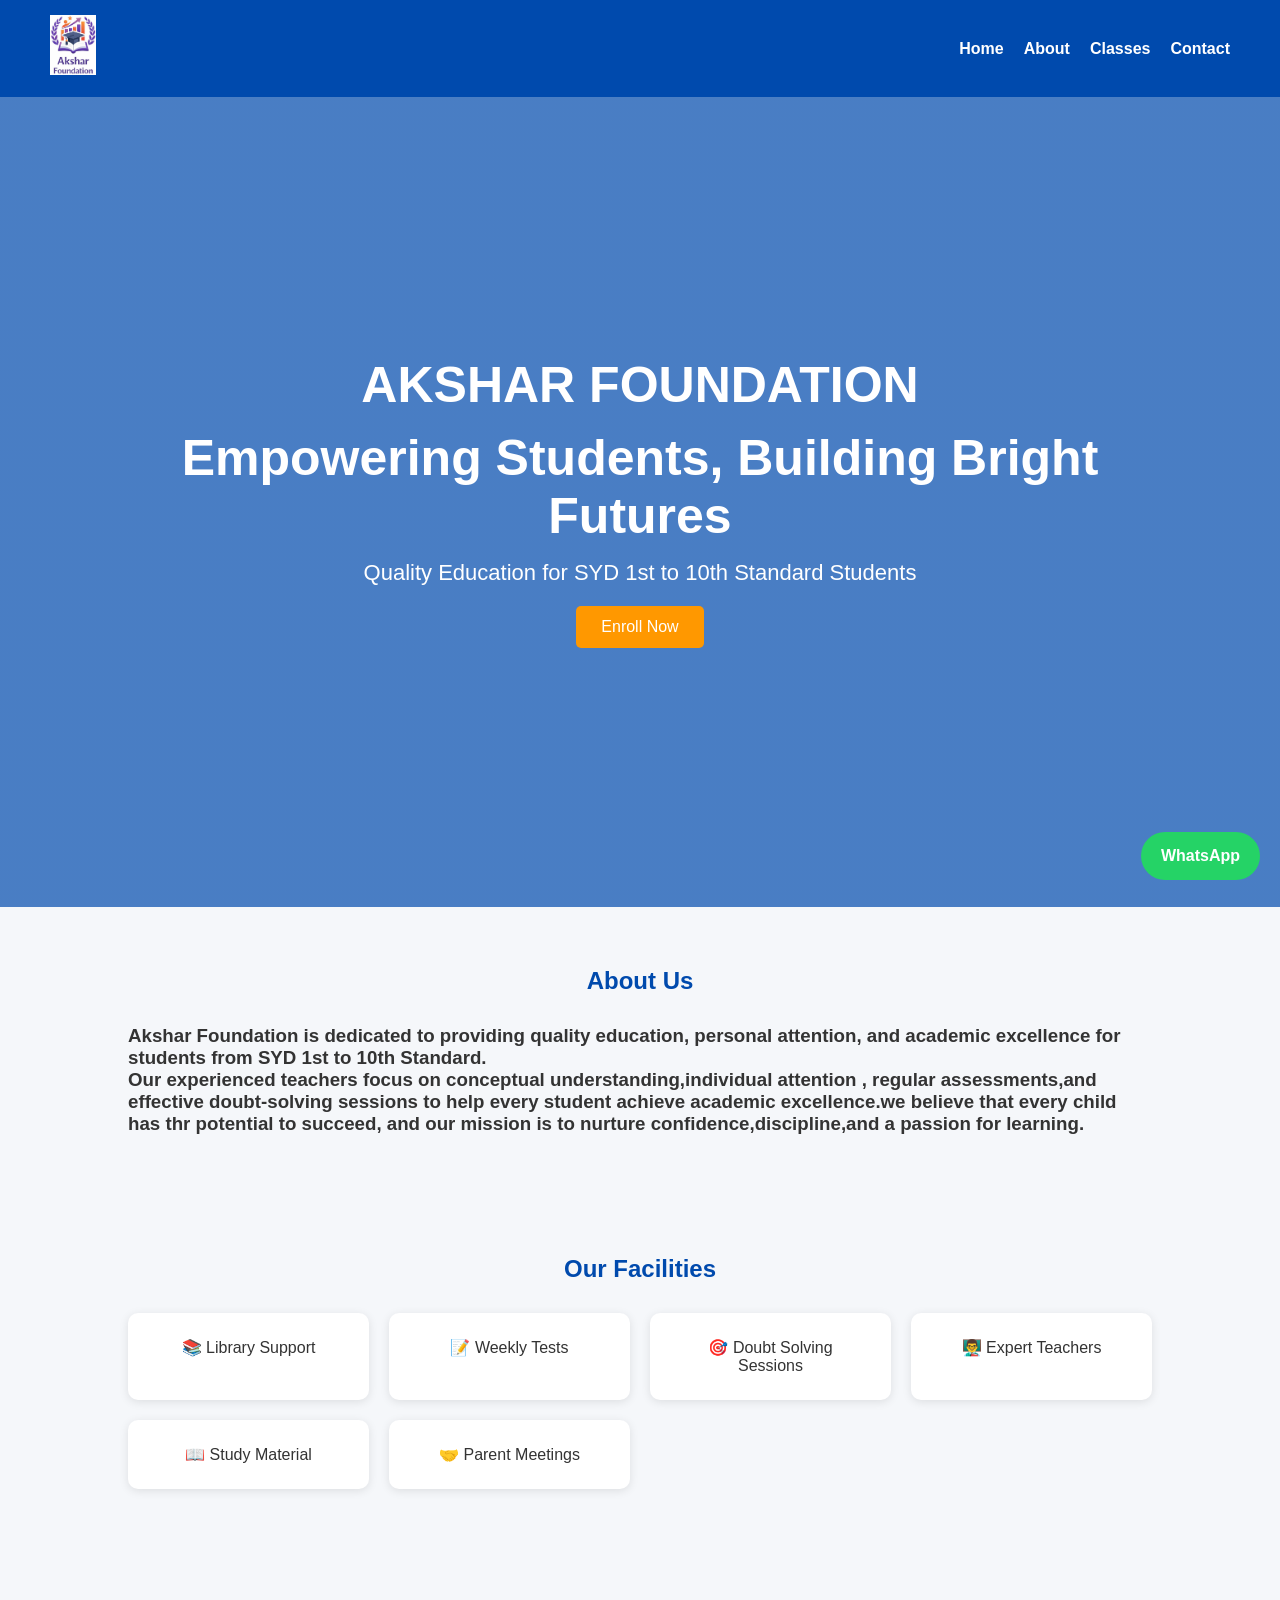
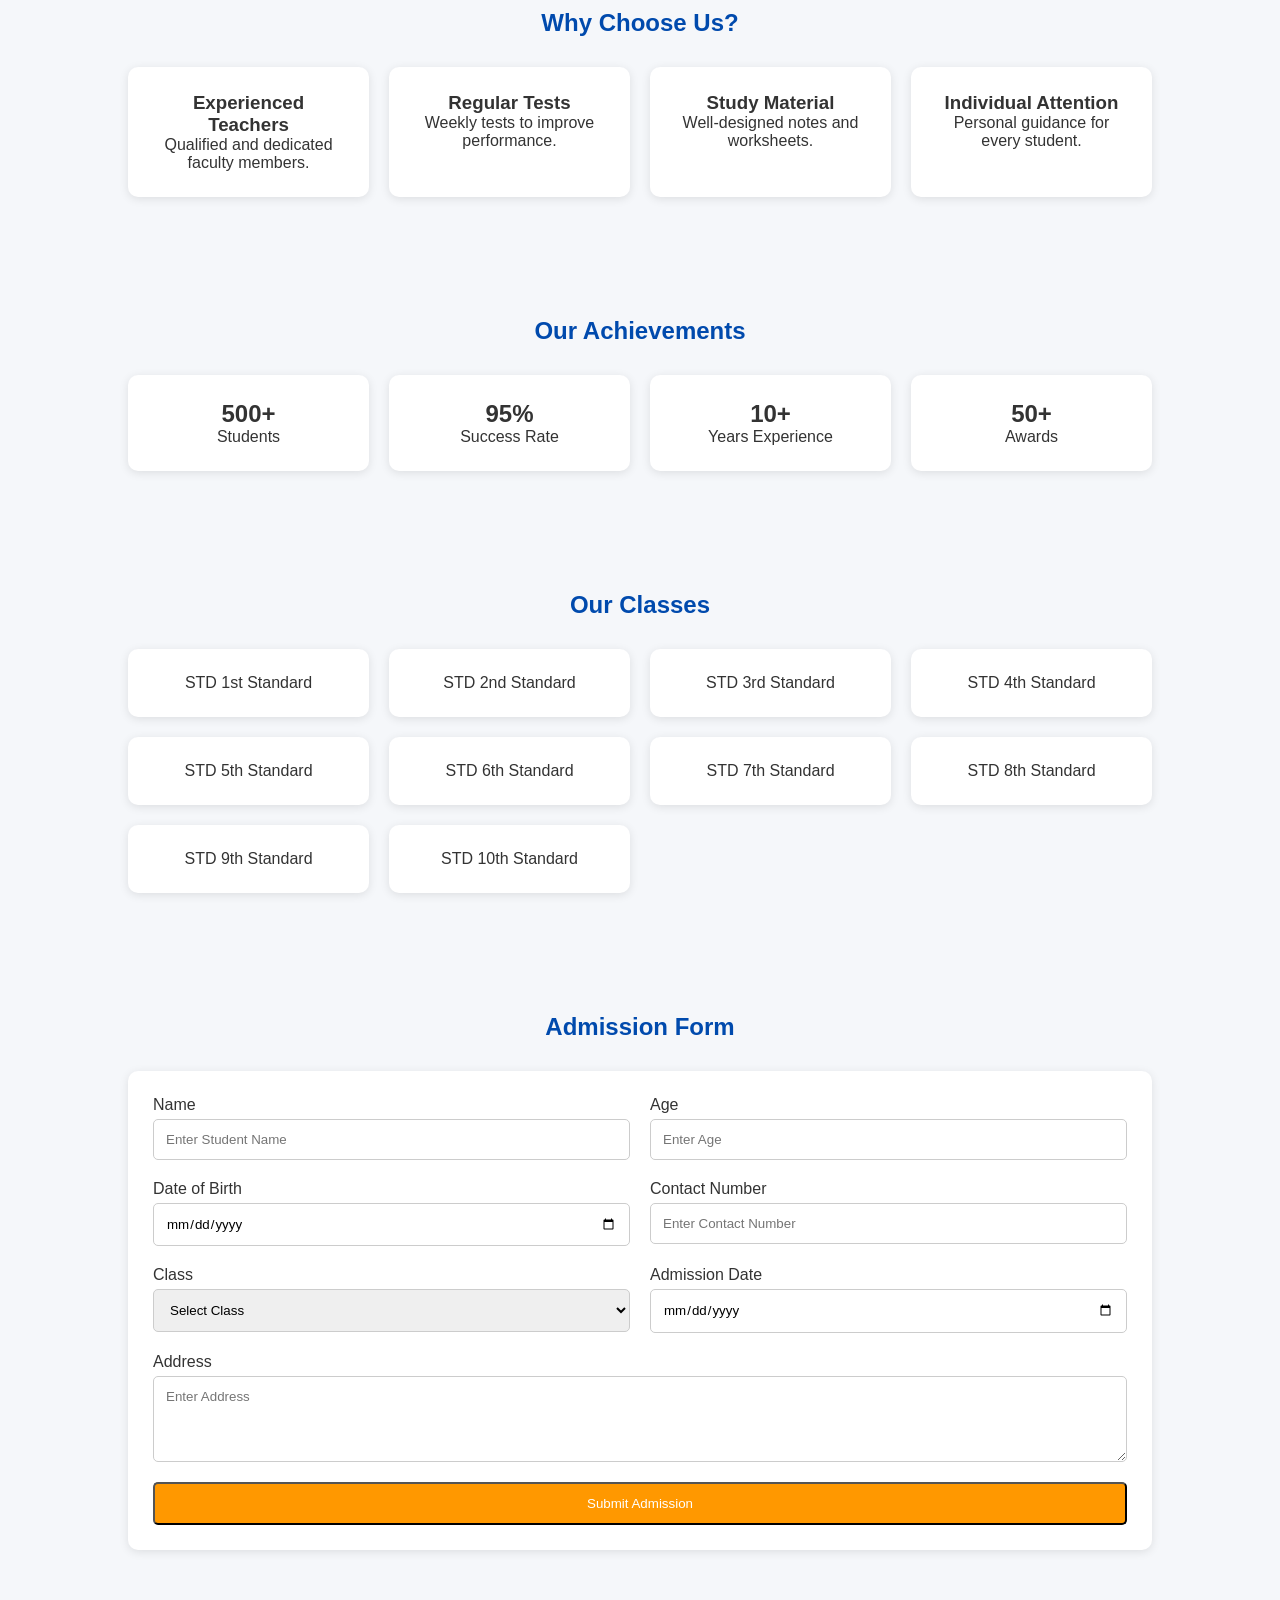
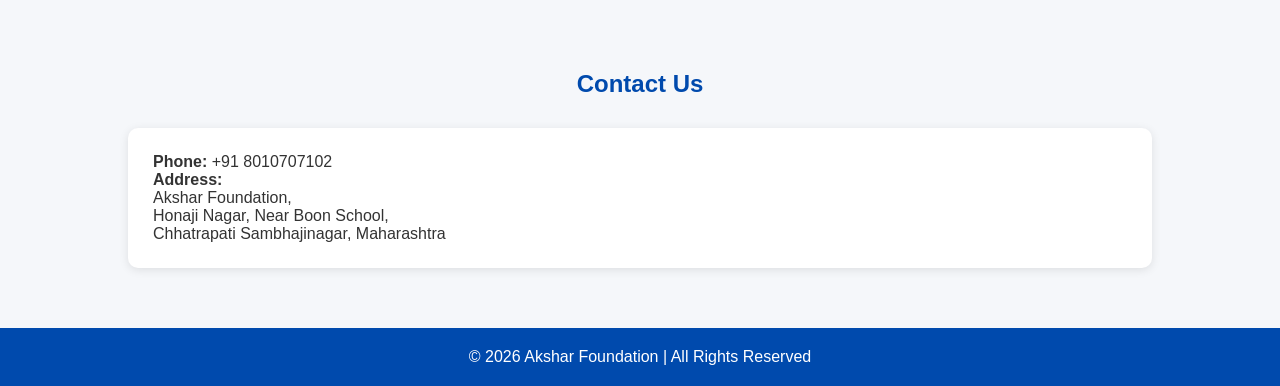
<file: index.html>
<!DOCTYPE html>
<html lang="en">
<head>
    <meta charset="UTF-8">
    <meta name="viewport" content="width=device-width, initial-scale=1.0">
    <meta name="google-site-verification" content="hePb0pcll-e7pr-Y7mxq8hsB_cJvvI87pYbWB6JHYKs" />
    <title>Akshar Foundation</title>
    <link rel="stylesheet" href="style.css">
    
</ul>
</head>
<body>

<header>
    <nav>
       <div class="logo">
    <img src="logo.png" alt="Akshar Foundation Logo" height="60">
</div>
        <ul>
            <li><a href="#home">Home</a></li>
            <li><a href="#about">About</a></li>
            <li><a href="#courses">Classes</a></li>
            <li><a href="#contact">Contact</a></li>
        </ul>
    </nav>
</header>

<section id="home" class="hero">
    <div class="hero-content">
        <h1>AKSHAR FOUNDATION</h1>
        <h1>Empowering Students, Building Bright Futures</h1>
        <p>Quality Education for SYD 1st to 10th Standard Students</p>
        <a href="#contact" class="btn">Enroll Now</a>
    </div>
</section>

<section id="about">
    <h2>About Us</h2>
    <h3>
        Akshar Foundation is dedicated to providing quality education,
        personal attention, and academic excellence for students from
        SYD 1st to 10th Standard.
    </h3>
    <h3      >
        Our experienced teachers focus on conceptual understanding,individual attention ,
        regular assessments,and effective doubt-solving sessions to help every student achieve 
        academic excellence.we believe that every child has thr potential to succeed, and
        our mission is to nurture confidence,discipline,and a passion for learning. 

    </h3>
</section>

<section id="facilities">
    <h2>Our Facilities</h2>

    <div class="course-container">
        <div class="card">📚 Library Support</div>
        <div class="card">📝 Weekly Tests</div>
        <div class="card">🎯 Doubt Solving Sessions</div>
        <div class="card">👨‍🏫 Expert Teachers</div>
        <div class="card">📖 Study Material</div>
        <div class="card">🤝 Parent Meetings</div>
    </div>
</section>

<section id="why">
    <h2>Why Choose Us?</h2>

    <div class="course-container">
        <div class="card">
            <h3>Experienced Teachers</h3>
            <p>Qualified and dedicated faculty members.</p>
        </div>

        <div class="card">
            <h3>Regular Tests</h3>
            <p>Weekly tests to improve performance.</p>
        </div>

        <div class="card">
            <h3>Study Material</h3>
            <p>Well-designed notes and worksheets.</p>
        </div>

        <div class="card">
            <h3>Individual Attention</h3>
            <p>Personal guidance for every student.</p>
        </div>
    </div>
</section>

<section id="stats">
    <h2>Our Achievements</h2>

    <div class="course-container">
        <div class="card">
            <h1>500+</h1>
            <p>Students</p>
        </div>

        <div class="card">
            <h1>95%</h1>
            <p>Success Rate</p>
        </div>

        <div class="card">
            <h1>10+</h1>
            <p>Years Experience</p>
        </div>

        <div class="card">
            <h1>50+</h1>
            <p>Awards</p>
        </div>
    </div>
</section>

<section id="courses">
    <h2>Our Classes</h2>

    <div class="course-container">
        <div class="card">STD 1st Standard</div>
        <div class="card">STD 2nd Standard</div>
        <div class="card">STD 3rd Standard</div>
        <div class="card">STD 4th Standard</div>
        <div class="card">STD 5th Standard</div>
        <div class="card">STD 6th Standard</div>
        <div class="card">STD 7th Standard</div>
        <div class="card">STD 8th Standard</div>
        <div class="card">STD 9th Standard</div>
        <div class="card">STD 10th Standard</div>
    </div>
</section>
<section id="admission">
    <h2>Admission Form</h2>

    <div class="contact-box">

        <form class="admission-form">

            <div class="form-group">
                <label>Name</label>
                <input type="text" placeholder="Enter Student Name">
            </div>

            <div class="form-group">
                <label>Age</label>
                <input type="number" placeholder="Enter Age">
            </div>

            <div class="form-group">
                <label>Date of Birth</label>
                <input type="date">
            </div>

            <div class="form-group">
                <label>Contact Number</label>
                <input type="tel" placeholder="Enter Contact Number">
            </div>

            <div class="form-group">
                <label>Class</label>
                <select>
                    <option>Select Class</option>
                    <option>1st</option>
                    <option>2nd</option>
                    <option>3rd</option>
                    <option>4th</option>
                    <option>5th</option>
                    <option>6th</option>
                    <option>7th</option>
                    <option>8th</option>
                    <option>9th</option>
                    <option>10th</option>
                </select>
            </div>

            <div class="form-group">
                <label>Admission Date</label>
                <input type="date">
            </div>

            <div class="form-group full-width">
                <label>Address</label>
                <textarea rows="4" placeholder="Enter Address"></textarea>
            </div>

            <div class="form-group full-width">
                <button class="btn" type="submit">
                    Submit Admission
                </button>
            </div>

        </form>

    </div>
</section>
<section id="contact">
    <h2>Contact Us</h2>

    <div class="contact-box">
        <p><strong>Phone:</strong> +91 8010707102</p>

        <p><strong>Address:</strong><br>
        Akshar Foundation,<br>
        Honaji Nagar, Near Boon School,<br>
        Chhatrapati Sambhajinagar, Maharashtra
        </p>
    </div>
</section>

<footer>
    <p>© 2026 Akshar Foundation | All Rights Reserved</p>
</footer>

<a href="https://wa.me/8010707102"
   class="whatsapp"
   target="_blank">
   WhatsApp
</a>

<script src="script.js"></script>
</body>
</html>
</file>
<file: style.css>
*{
    margin:0;
    padding:0;
    box-sizing:border-box;
    font-family:Arial, sans-serif;
}

body{
    background:#f5f7fa;
    color:#333;
}

header{
    background:#004aad;
    padding:15px 50px;
}

nav{
    display:flex;
    justify-content:space-between;
    align-items:center;
}

.logo{
    color:white;
    font-size:28px;
    font-weight:bold;
}

nav ul{
    display:flex;
    list-style:none;
}

nav ul li{
    margin-left:20px;
}

nav ul li a{
    color:white;
    text-decoration:none;
    font-weight:bold;
}

.hero{
    height:90vh;
    background:linear-gradient(rgba(0,74,173,.7),
    rgba(0,74,173,.7)),
    url('https://images.unsplash.com/photo-1522202176988-66273c2fd55f');
    background-size:cover;
    background-position:center;
    display:flex;
    justify-content:center;
    align-items:center;
    text-align:center;
    color:white;
}

.hero h1{
    font-size:50px;
    margin-bottom:15px;
}

.hero p{
    font-size:22px;
    margin-bottom:20px;
}

.btn{
    display:inline-block;
    padding:12px 25px;
    background:#ff9800;
    color:white;
    text-decoration:none;
    border-radius:5px;
}

section{
    padding:60px 10%;
}

section h2{
    text-align:center;
    margin-bottom:30px;
    color:#004aad;
}

.course-container{
    display:grid;
    grid-template-columns:repeat(auto-fit,minmax(200px,1fr));
    gap:20px;
}

.card{
    background:white;
    padding:25px;
    text-align:center;
    border-radius:10px;
    box-shadow:0 2px 10px rgba(0,0,0,.1);
    transition:.3s;
}

.card:hover{
    transform:translateY(-5px);
}

.contact-box{
    background:white;
    padding:25px;
    border-radius:10px;
    box-shadow:0 2px 10px rgba(0,0,0,.1);
}

footer{
    background:#004aad;
    color:white;
    text-align:center;
    padding:20px;
}

@media(max-width:768px){

nav{
    flex-direction:column;
}

nav ul{
    margin-top:10px;
}

.hero h1{
    font-size:32px;
}

.hero p{
    font-size:18px;
}
}
.admission-form{
    display:grid;
    grid-template-columns:1fr 1fr;
    gap:20px;
}

.form-group{
    display:flex;
    flex-direction:column;
}

.form-group input,
.form-group select,
.form-group textarea{
    padding:12px;
    border:1px solid #ccc;
    border-radius:5px;
    margin-top:5px;
}

.full-width{
    grid-column:1 / 3;
}

@media(max-width:768px){
    .admission-form{
        grid-template-columns:1fr;
    }

    .full-width{
        grid-column:1;
    }
}

.whatsapp{
    position:fixed;
    bottom:20px;
    right:20px;
    background:#25D366;
    color:white;
    padding:15px 20px;
    border-radius:50px;
    text-decoration:none;
    font-weight:bold;
}
</file>
